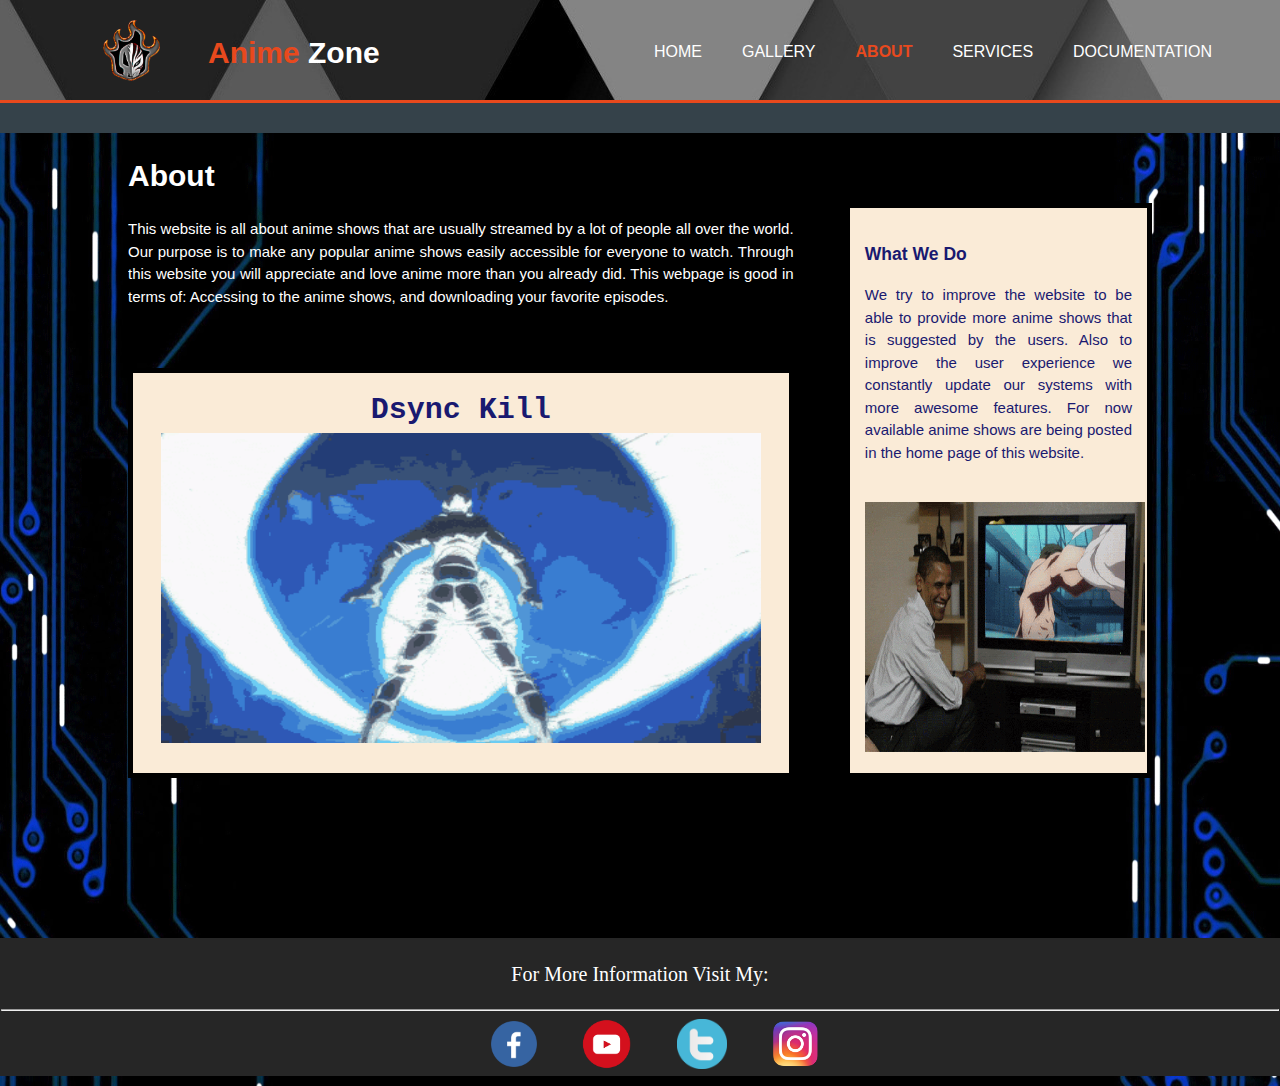
<file: about.html>
<!DOCTYPE html>
<html>
  <head>
    <meta charset="utf-8">
    <title>ANIME CITY</title>
    <link rel="stylesheet" href="services.css">
  </head>
  <body>
  <a href="gallery.html"><img src="1logo.png" width="60px" height="auto" style="float:left; margin-top:20px; margin-left:100px;"></a>
    <header>
      <div class="container">
        <div id="branding">
          <h1><span class="highlight">Anime</span> Zone</h1>
        </div>
        <nav>
          <ul>
            <li><a href="index.html">Home</a></li>
            <li><a href="gallery.html">Gallery</a></li>
            <li class="current"><a href="about.html">About</a></li>
            <li><a href="services.html">Services</a></li>
            <li><a href="documentation.html">Documentation</a></li>
          </ul>
        </nav>
      </div>
    </header>

    <section id="newsletter">
      <div class="container">
      </div>
    </section>

    <section id="main">
      <div class="container">
        <article id="main-col">
          <h1 class="page-title">About</h1>
          <p1>
            This website is all about anime shows that are usually streamed by a lot of people all over the world. Our purpose is to make any popular anime shows easily accessible for everyone to watch. Through this website you will appreciate and love anime more than you already did. This webpage is good in terms of: Accessing to the anime shows, and downloading your favorite episodes. 
          </p1>
          <p class="border" style="text-align:center; font-size:30px; font-family:courier new;">
		  <b>Dsync Kill</b>
			<img src="a1.gif" width="600px" height="310px">
		  </p>
        </article>

        <aside id="sidebar">
          <div class="border">
            <h3>What We Do</h3>
            <p>We try to improve the website to be able to provide more anime shows that is suggested by the users. Also to improve the user experience we constantly update our systems with more awesome features. For now available anime shows are being posted in the home page of this website.</p><br>
			<img src="idk.txt" width="280px" height="250px">
		  </div>
        </aside>
      </div>
    </section>

    <footer>
      <p style="font-family:roboto; font-size:20px;">For More Information Visit My:</p><hr>
		<a href="https://www.facebook.com/"><img src="fblogo.png" style="height:50px; width:50px; margin-left:30px;" title="Facebook"></a>
		<a href="https://www.youtube.com/"><img src="youtubelogo.png" style="height:50px; width:70px; margin-left:30px;" title="Youtube"></a>
		<a href="https://www.twitter.com/"><img src="twitterlogo.png" style="height:50px; width:50px; margin-left:30px;" title="Twitter"></a>
		<a href="https://www.instagram.com/"><img src="instragramlogo.png" style="height:50px; width:50px; margin-left:40px;" title="Instagram"></a>
    </footer>
  </body>
</html>
</file>
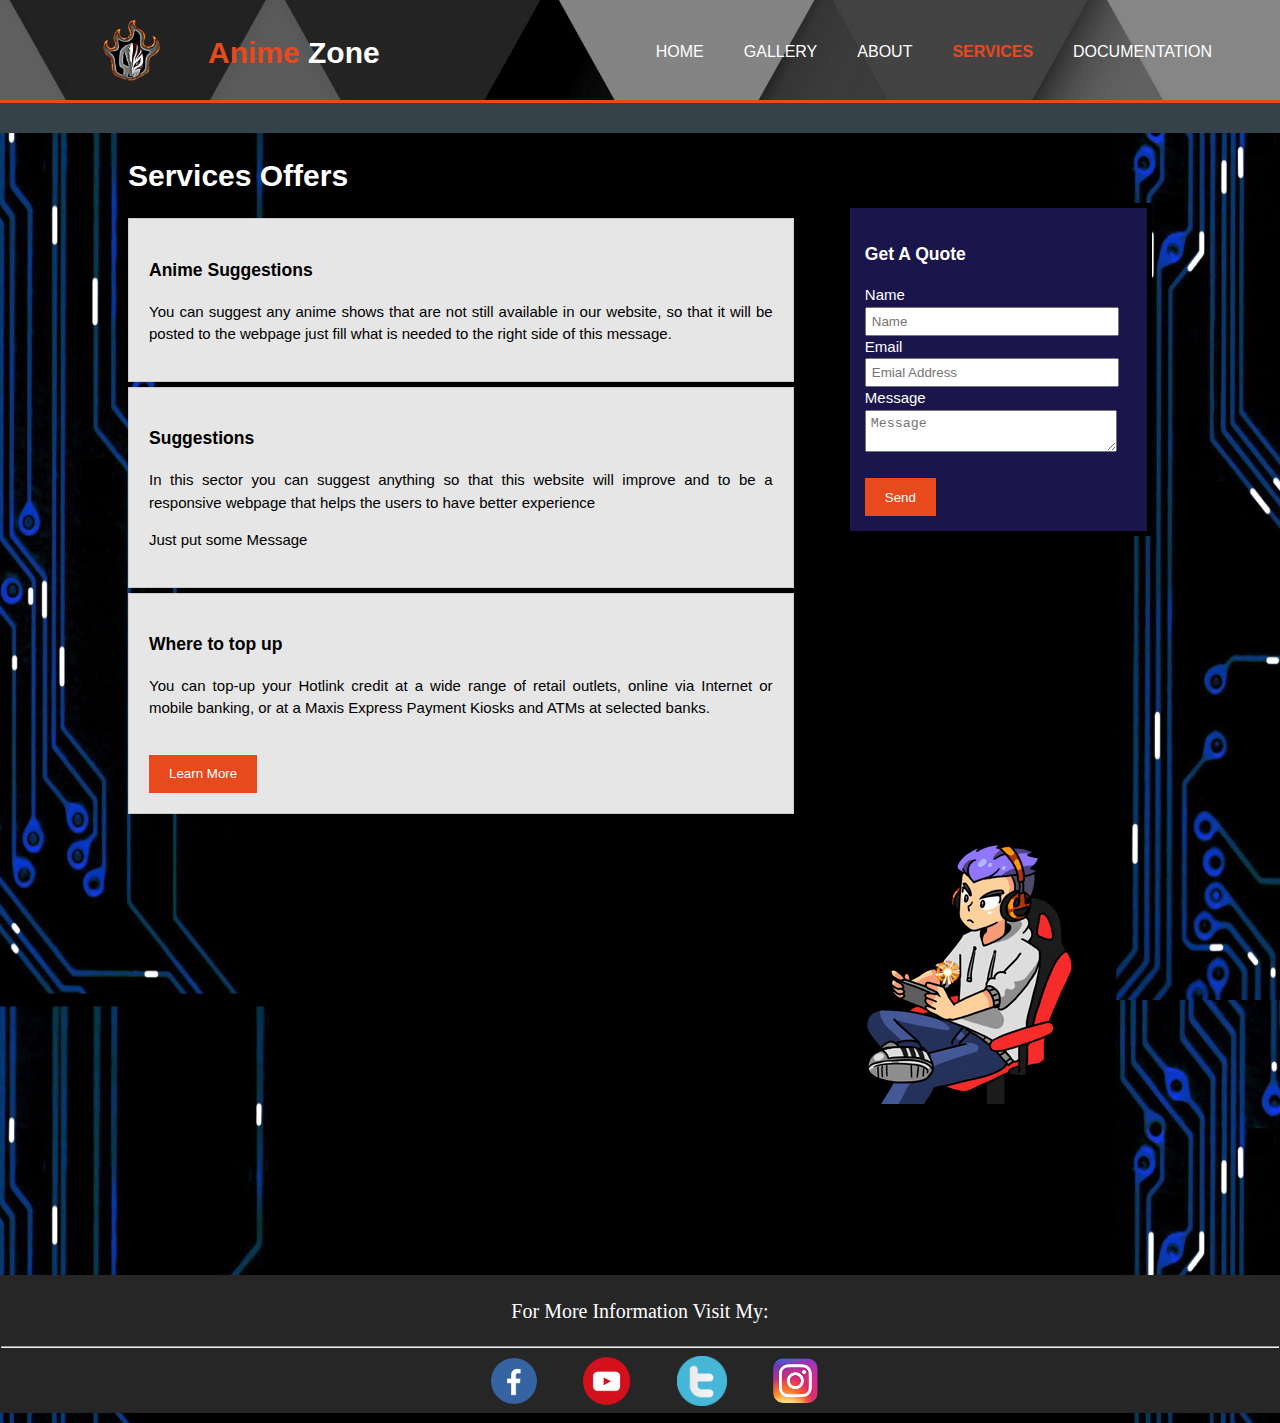
<file: services.html>
<!DOCTYPE html>
<html>
  <head>
    <meta charset="utf-8">
    <title>Anime Zone</title>
    <link rel="stylesheet" href="services.css">
  </head>
  <body>
  <a href="gallery.html"><img src="1logo.png" width="60px" height="auto" style="float:left; margin-top:20px; margin-left:100px;"></a>
    <header>
      <div class="container">
        <div id="branding">
          <h1><span class="highlight">Anime</span> Zone</h1>
        </div>
        <nav>
          <ul>
            <li><a href="index.html">Home</a></li>
            <li><a href="gallery.html">Gallery</a></li>
            <li><a href="about.html">About</a></li>
            <li class="current"><a href="services.html">Services</a></li>
            <li><a href="documentation.html">Documentation</a></li>
          </ul>
        </nav>
      </div>
    </header>

    <section id="newsletter">
      <div class="container">
      </div>
    </section>

      <div class="container">
        <article id="main-col">
          <h1 class="page-title">Services Offers</h1>
          <ul id="services">
            <li>
              <h3>Anime Suggestions</h3>
              <p>You can suggest any anime shows that are not still available in our website, so that it will be posted to the webpage just fill what is needed to the right side of this message.</p>
						  
            </li>
            <li>
              <h3>Suggestions</h3>
              <p>In this sector you can suggest anything so that this website will improve and to be a responsive webpage that helps the users to have better experience</p>
						  <p>Just put some Message</p>
            </li>
            <li>
              <h3>Where to top up </h3>
              <p>You can top-up your Hotlink credit at a wide range of retail outlets, online via Internet or mobile banking, or at a Maxis Express Payment Kiosks and ATMs at selected banks.</p>
						  <a href="https://www.hotlink.com.my/en/plans/where-to-top-up.html"><button class="button_1" type="submit">Learn More</button></a>
            </li>
          </ul>
        </article>

        <aside id="sidebar">
          <div class="dark">
            <h3>Get A Quote</h3>
            <form class="quote">
  						<div>
  							<label>Name</label><br>
  							<input type="text" placeholder="Name">
  						</div>
  						<div>
  							<label>Email</label><br>
  							<input type="email" placeholder="Emial Address">
  						</div>
  						<div>
  							<label>Message</label><br>
  							<textarea placeholder="Message"></textarea>
  						</div>
  						<button class="button_1" type="submit">Send</button>
					</form>
          </div>
        </aside>
		<div class="gaming">
			 <img src="aboutgif.gif">
		</div>
      </div>

    <footer>
      <p style="font-family:roboto; font-size:20px;">For More Information Visit My:</p><hr>
		<a href="https://www.facebook.com/"><img src="fblogo.png" style="height:50px; width:50px; margin-left:30px;" title="Facebook"></a>
		<a href="https://www.youtube.com/"><img src="youtubelogo.png" style="height:50px; width:70px; margin-left:30px;" title="Youtube"></a>
		<a href="https://www.twitter.com/"><img src="twitterlogo.png" style="height:50px; width:50px; margin-left:30px;" title="Twitter"></a>
		<a href="https://www.instagram.com/"><img src="instragramlogo.png" style="height:50px; width:50px; margin-left:40px;" title="Instagram"></a>
    </footer>
  </body>
</html>
</file>
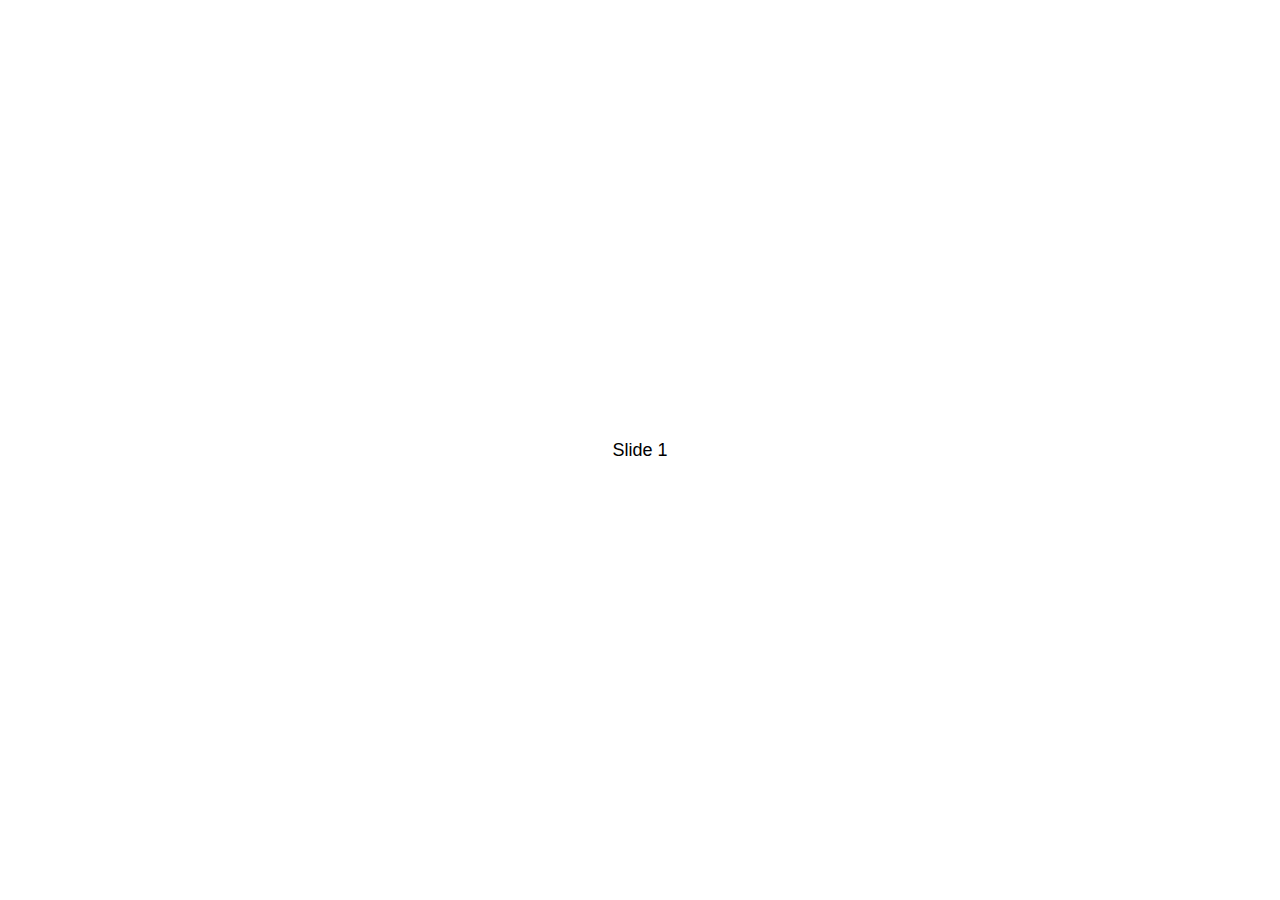
<file: swiper-5.2.0/demos/010-default.html>
<!DOCTYPE html>
<html lang="en">
<head>
  <meta charset="utf-8">
  <title>Swiper demo</title>
  <!-- Link Swiper's CSS -->
  <link rel="stylesheet" href="../package/css/swiper.min.css">

  <!-- Demo styles -->
  <style>
    html, body {
      position: relative;
      height: 100%;
    }
    body {
      background: #eee;
      font-family: Helvetica Neue, Helvetica, Arial, sans-serif;
      font-size: 14px;
      color:#000;
      margin: 0;
      padding: 0;
    }
    .swiper-container {
      width: 100%;
      height: 100%;
    }
    .swiper-slide {
      text-align: center;
      font-size: 18px;
      background: #fff;

      /* Center slide text vertically */
      display: -webkit-box;
      display: -ms-flexbox;
      display: -webkit-flex;
      display: flex;
      -webkit-box-pack: center;
      -ms-flex-pack: center;
      -webkit-justify-content: center;
      justify-content: center;
      -webkit-box-align: center;
      -ms-flex-align: center;
      -webkit-align-items: center;
      align-items: center;
    }
  </style>
</head>
<body>
  <!-- Swiper -->
  <div class="swiper-container">
    <div class="swiper-wrapper">
      <div class="swiper-slide">Slide 1</div>
      <div class="swiper-slide">Slide 2</div>
      <div class="swiper-slide">Slide 3</div>
      <div class="swiper-slide">Slide 4</div>
      <div class="swiper-slide">Slide 5</div>
      <div class="swiper-slide">Slide 6</div>
      <div class="swiper-slide">Slide 7</div>
      <div class="swiper-slide">Slide 8</div>
      <div class="swiper-slide">Slide 9</div>
      <div class="swiper-slide">Slide 10</div>
    </div>
  </div>

  <!-- Swiper JS -->
  <script src="../package/js/swiper.min.js"></script>

  <!-- Initialize Swiper -->
  <script>
    var swiper = new Swiper('.swiper-container');
  </script>
</body>
</html>
</file>
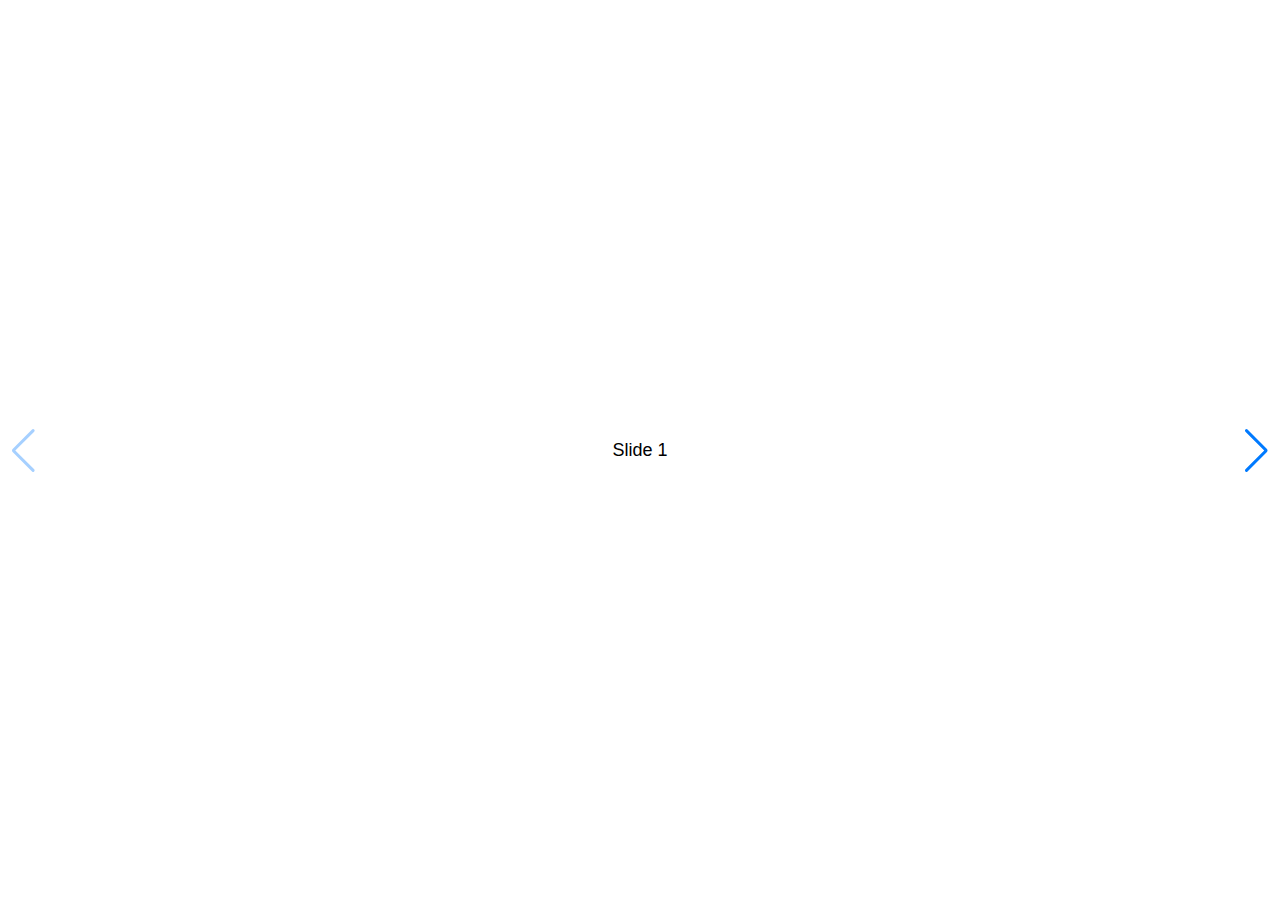
<file: swiper-5.2.0/demos/020-navigation.html>
<!DOCTYPE html>
<html lang="en">
<head>
  <meta charset="utf-8">
  <title>Swiper demo</title>
  <meta name="viewport" content="width=device-width, initial-scale=1, minimum-scale=1, maximum-scale=1">

  <!-- Link Swiper's CSS -->
  <link rel="stylesheet" href="../package/css/swiper.min.css">

  <!-- Demo styles -->
  <style>
    html, body {
      position: relative;
      height: 100%;
    }
    body {
      background: #eee;
      font-family: Helvetica Neue, Helvetica, Arial, sans-serif;
      font-size: 14px;
      color:#000;
      margin: 0;
      padding: 0;
    }
    .swiper-container {
      width: 100%;
      height: 100%;
    }
    .swiper-slide {
      text-align: center;
      font-size: 18px;
      background: #fff;

      /* Center slide text vertically */
      display: -webkit-box;
      display: -ms-flexbox;
      display: -webkit-flex;
      display: flex;
      -webkit-box-pack: center;
      -ms-flex-pack: center;
      -webkit-justify-content: center;
      justify-content: center;
      -webkit-box-align: center;
      -ms-flex-align: center;
      -webkit-align-items: center;
      align-items: center;
    }
  </style>
</head>
<body>
  <!-- Swiper -->
  <div class="swiper-container">
    <div class="swiper-wrapper">
      <div class="swiper-slide">Slide 1</div>
      <div class="swiper-slide">Slide 2</div>
      <div class="swiper-slide">Slide 3</div>
      <div class="swiper-slide">Slide 4</div>
      <div class="swiper-slide">Slide 5</div>
      <div class="swiper-slide">Slide 6</div>
      <div class="swiper-slide">Slide 7</div>
      <div class="swiper-slide">Slide 8</div>
      <div class="swiper-slide">Slide 9</div>
      <div class="swiper-slide">Slide 10</div>
    </div>
    <!-- Add Arrows -->
    <div class="swiper-button-next"></div>
    <div class="swiper-button-prev"></div>
  </div>

  <!-- Swiper JS -->
  <script src="../package/js/swiper.min.js"></script>

  <!-- Initialize Swiper -->
  <script>
    var swiper = new Swiper('.swiper-container', {
      navigation: {
        nextEl: '.swiper-button-next',
        prevEl: '.swiper-button-prev',
      },
    });
  </script>
</body>
</html>
</file>
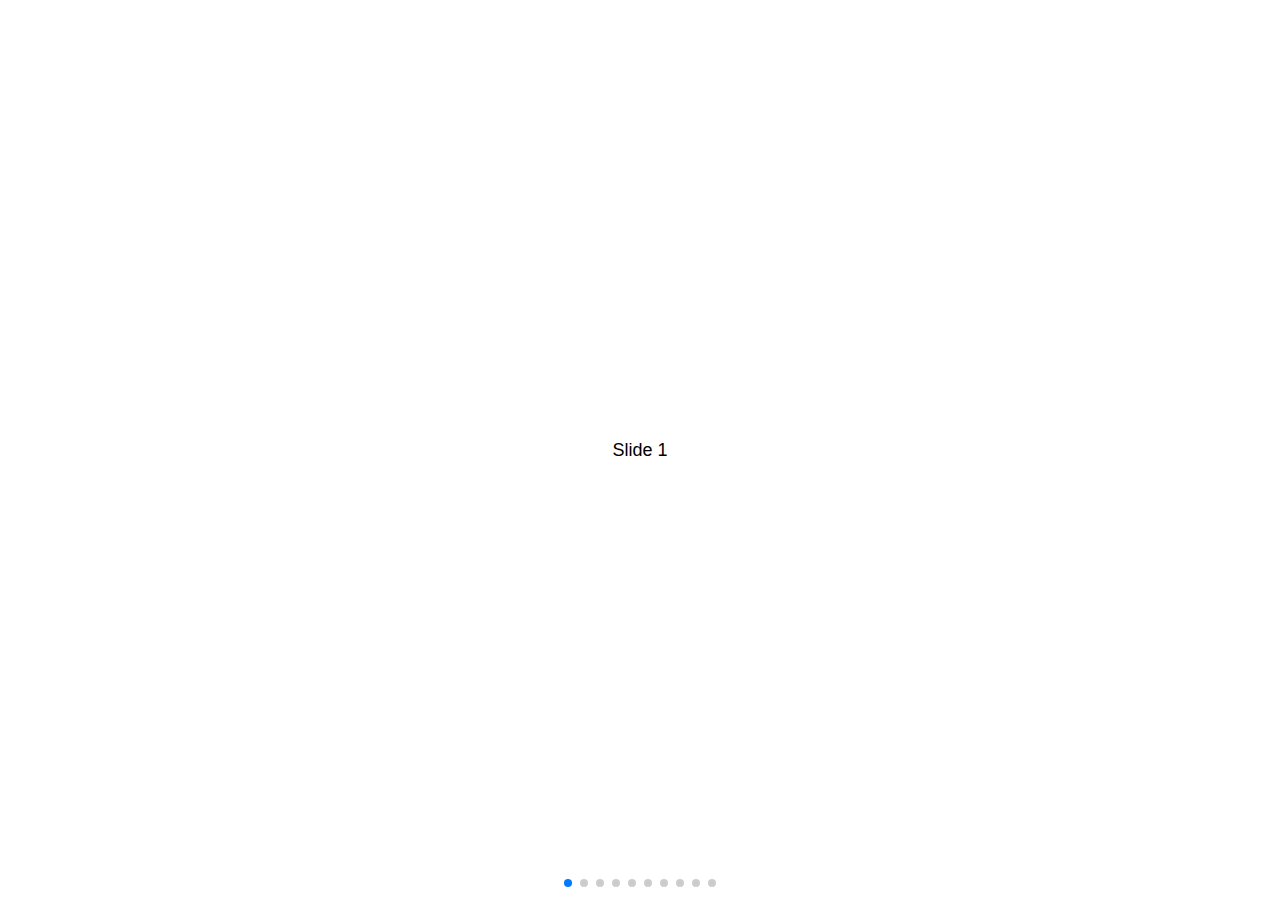
<file: swiper-5.2.0/demos/030-pagination.html>
<!DOCTYPE html>
<html lang="en">
<head>
  <meta charset="utf-8">
  <title>Swiper demo</title>
  <meta name="viewport" content="width=device-width, initial-scale=1, minimum-scale=1, maximum-scale=1">

  <!-- Link Swiper's CSS -->
  <link rel="stylesheet" href="../package/css/swiper.min.css">

  <!-- Demo styles -->
  <style>
    html, body {
      position: relative;
      height: 100%;
    }
    body {
      background: #eee;
      font-family: Helvetica Neue, Helvetica, Arial, sans-serif;
      font-size: 14px;
      color:#000;
      margin: 0;
      padding: 0;
    }
    .swiper-container {
      width: 100%;
      height: 100%;
    }
    .swiper-slide {
      text-align: center;
      font-size: 18px;
      background: #fff;

      /* Center slide text vertically */
      display: -webkit-box;
      display: -ms-flexbox;
      display: -webkit-flex;
      display: flex;
      -webkit-box-pack: center;
      -ms-flex-pack: center;
      -webkit-justify-content: center;
      justify-content: center;
      -webkit-box-align: center;
      -ms-flex-align: center;
      -webkit-align-items: center;
      align-items: center;
    }
  </style>
</head>
<body>
  <!-- Swiper -->
  <div class="swiper-container">
    <div class="swiper-wrapper">
      <div class="swiper-slide">Slide 1</div>
      <div class="swiper-slide">Slide 2</div>
      <div class="swiper-slide">Slide 3</div>
      <div class="swiper-slide">Slide 4</div>
      <div class="swiper-slide">Slide 5</div>
      <div class="swiper-slide">Slide 6</div>
      <div class="swiper-slide">Slide 7</div>
      <div class="swiper-slide">Slide 8</div>
      <div class="swiper-slide">Slide 9</div>
      <div class="swiper-slide">Slide 10</div>
    </div>
    <!-- Add Pagination -->
    <div class="swiper-pagination"></div>
  </div>

  <!-- Swiper JS -->
  <script src="../package/js/swiper.min.js"></script>

  <!-- Initialize Swiper -->
  <script>
    var swiper = new Swiper('.swiper-container', {
      pagination: {
        el: '.swiper-pagination',
      },
    });
  </script>
</body>
</html>
</file>
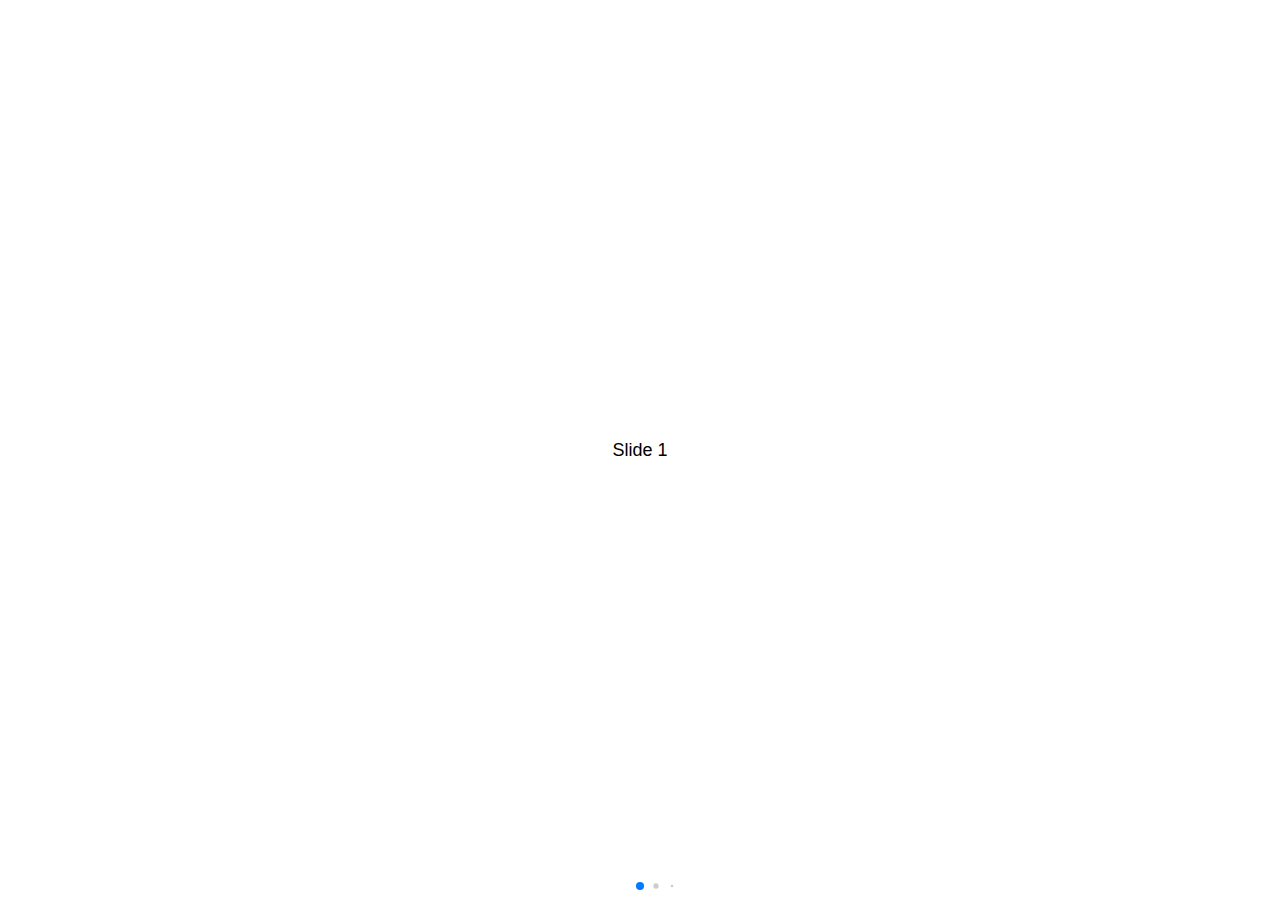
<file: swiper-5.2.0/demos/040-pagination-dynamic.html>
<!DOCTYPE html>
<html lang="en">
<head>
  <meta charset="utf-8">
  <title>Swiper demo</title>
  <meta name="viewport" content="width=device-width, initial-scale=1, minimum-scale=1, maximum-scale=1">

  <!-- Link Swiper's CSS -->
  <link rel="stylesheet" href="../package/css/swiper.min.css">

  <!-- Demo styles -->
  <style>
    html, body {
      position: relative;
      height: 100%;
    }
    body {
      background: #eee;
      font-family: Helvetica Neue, Helvetica, Arial, sans-serif;
      font-size: 14px;
      color:#000;
      margin: 0;
      padding: 0;
    }
    .swiper-container {
      width: 100%;
      height: 100%;
    }
    .swiper-slide {
      text-align: center;
      font-size: 18px;
      background: #fff;

      /* Center slide text vertically */
      display: -webkit-box;
      display: -ms-flexbox;
      display: -webkit-flex;
      display: flex;
      -webkit-box-pack: center;
      -ms-flex-pack: center;
      -webkit-justify-content: center;
      justify-content: center;
      -webkit-box-align: center;
      -ms-flex-align: center;
      -webkit-align-items: center;
      align-items: center;
    }
  </style>
</head>
<body>
  <!-- Swiper -->
  <div class="swiper-container">
    <div class="swiper-wrapper">
      <div class="swiper-slide">Slide 1</div>
      <div class="swiper-slide">Slide 2</div>
      <div class="swiper-slide">Slide 3</div>
      <div class="swiper-slide">Slide 4</div>
      <div class="swiper-slide">Slide 5</div>
      <div class="swiper-slide">Slide 6</div>
      <div class="swiper-slide">Slide 7</div>
      <div class="swiper-slide">Slide 8</div>
      <div class="swiper-slide">Slide 9</div>
      <div class="swiper-slide">Slide 10</div>
    </div>
    <!-- Add Pagination -->
    <div class="swiper-pagination"></div>
  </div>

  <!-- Swiper JS -->
  <script src="../package/js/swiper.min.js"></script>

  <!-- Initialize Swiper -->
  <script>
    var swiper = new Swiper('.swiper-container', {
      pagination: {
        el: '.swiper-pagination',
        dynamicBullets: true,
      },
    });
  </script>
</body>
</html>
</file>
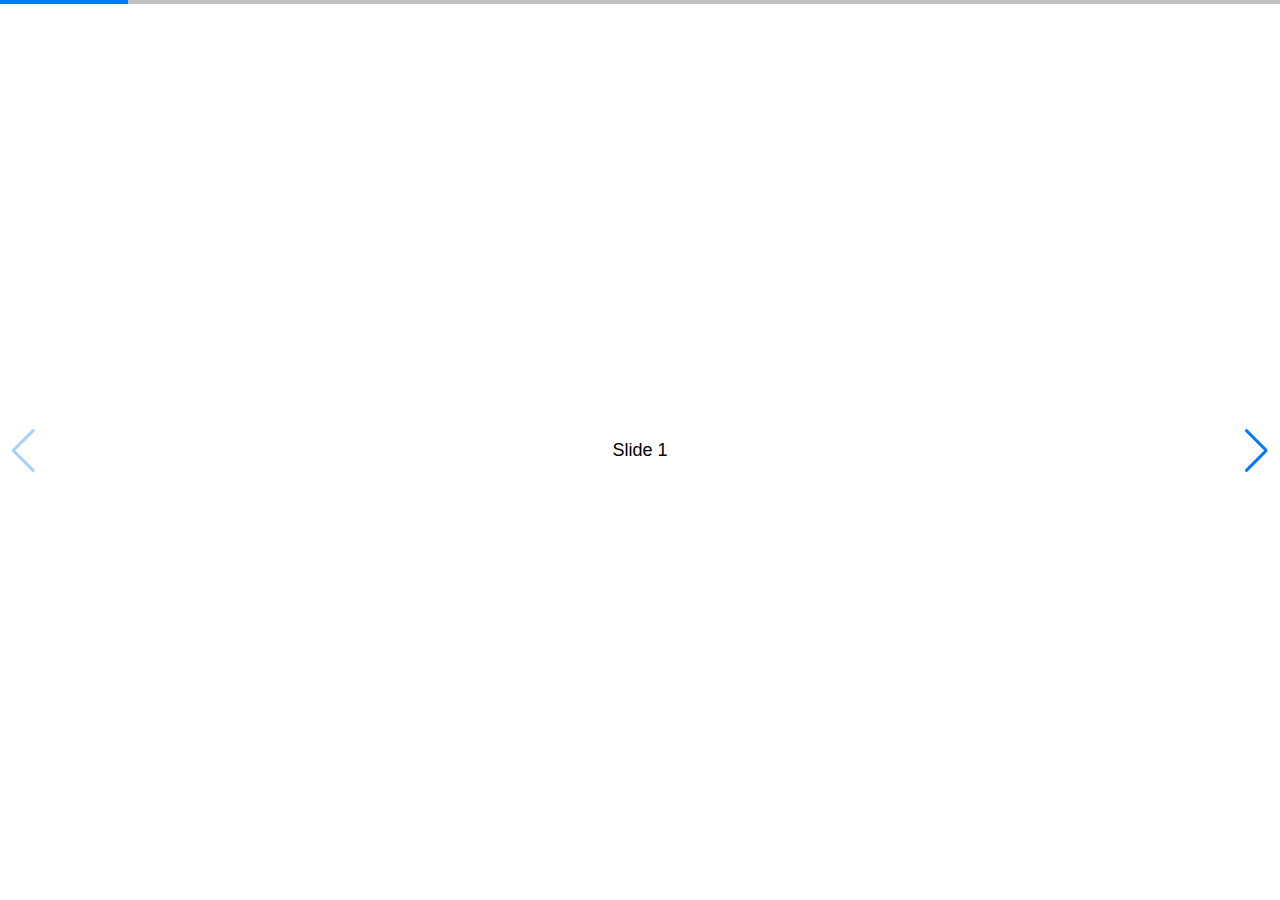
<file: swiper-5.2.0/demos/050-pagination-progress.html>
<!DOCTYPE html>
<html lang="en">
<head>
  <meta charset="utf-8">
  <title>Swiper demo</title>
  <!-- Link Swiper's CSS -->
  <link rel="stylesheet" href="../package/css/swiper.min.css">

  <!-- Demo styles -->
  <style>
    html, body {
      position: relative;
      height: 100%;
    }
    body {
      background: #eee;
      font-family: Helvetica Neue, Helvetica, Arial, sans-serif;
      font-size: 14px;
      color:#000;
      margin: 0;
      padding: 0;
    }
    .swiper-container {
      width: 100%;
      height: 100%;
    }
    .swiper-slide {
      text-align: center;
      font-size: 18px;
      background: #fff;

      /* Center slide text vertically */
      display: -webkit-box;
      display: -ms-flexbox;
      display: -webkit-flex;
      display: flex;
      -webkit-box-pack: center;
      -ms-flex-pack: center;
      -webkit-justify-content: center;
      justify-content: center;
      -webkit-box-align: center;
      -ms-flex-align: center;
      -webkit-align-items: center;
      align-items: center;
    }
  </style>
</head>
<body>
  <!-- Swiper -->
  <div class="swiper-container">
    <div class="swiper-wrapper">
      <div class="swiper-slide">Slide 1</div>
      <div class="swiper-slide">Slide 2</div>
      <div class="swiper-slide">Slide 3</div>
      <div class="swiper-slide">Slide 4</div>
      <div class="swiper-slide">Slide 5</div>
      <div class="swiper-slide">Slide 6</div>
      <div class="swiper-slide">Slide 7</div>
      <div class="swiper-slide">Slide 8</div>
      <div class="swiper-slide">Slide 9</div>
      <div class="swiper-slide">Slide 10</div>
    </div>
    <!-- Add Pagination -->
    <div class="swiper-pagination"></div>
    <!-- Add Arrows -->
    <div class="swiper-button-next"></div>
    <div class="swiper-button-prev"></div>
  </div>

  <!-- Swiper JS -->
  <script src="../package/js/swiper.min.js"></script>

  <!-- Initialize Swiper -->
  <script>
    var swiper = new Swiper('.swiper-container', {
      pagination: {
        el: '.swiper-pagination',
        type: 'progressbar',
      },
      navigation: {
        nextEl: '.swiper-button-next',
        prevEl: '.swiper-button-prev',
      },
    });
  </script>
</body>
</html>
</file>
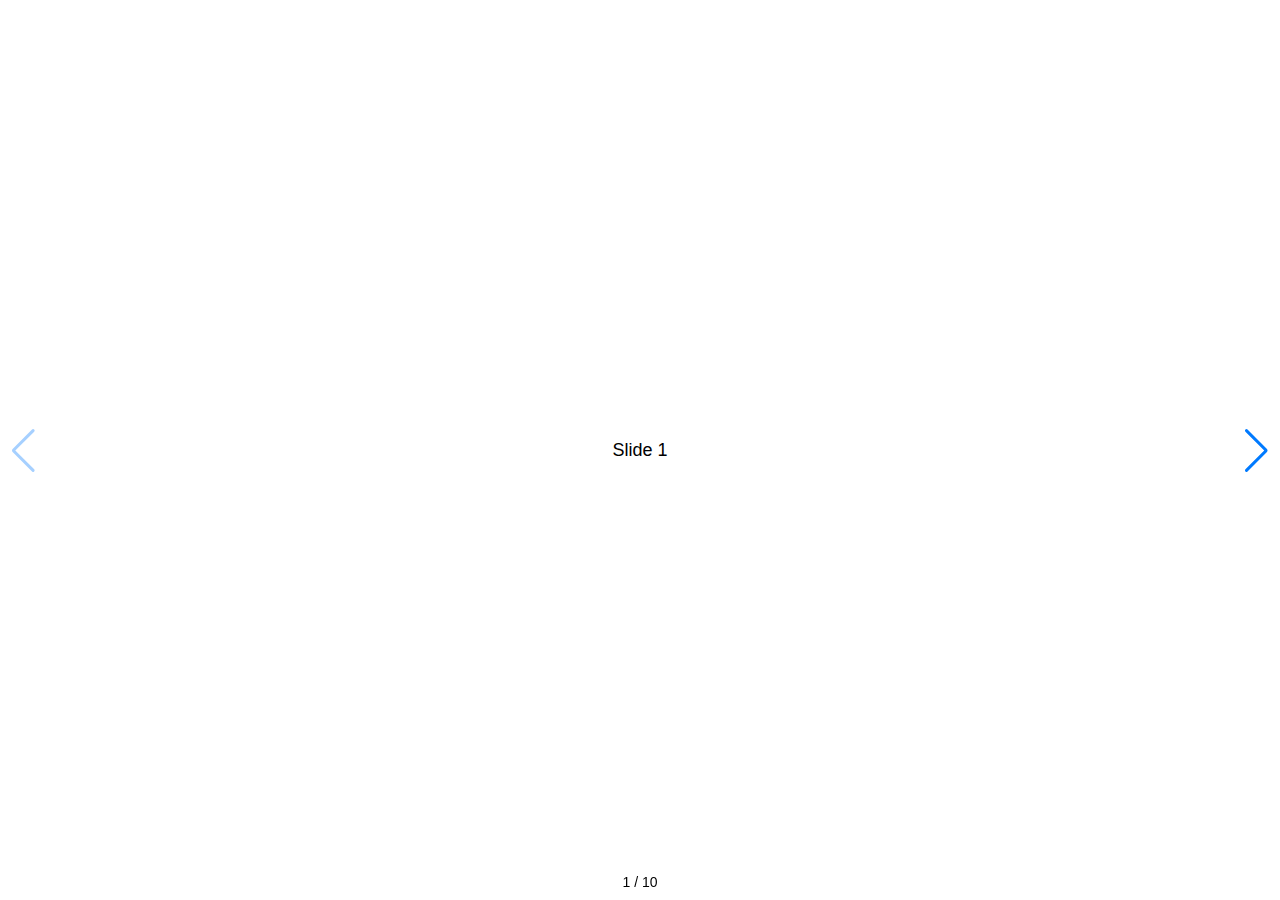
<file: swiper-5.2.0/demos/060-pagination-fraction.html>
<!DOCTYPE html>
<html lang="en">
<head>
  <meta charset="utf-8">
  <title>Swiper demo</title>
  <!-- Link Swiper's CSS -->
  <link rel="stylesheet" href="../package/css/swiper.min.css">

  <!-- Demo styles -->
  <style>
    html, body {
      position: relative;
      height: 100%;
    }
    body {
      background: #eee;
      font-family: Helvetica Neue, Helvetica, Arial, sans-serif;
      font-size: 14px;
      color:#000;
      margin: 0;
      padding: 0;
    }
    .swiper-container {
      width: 100%;
      height: 100%;
    }
    .swiper-slide {
      text-align: center;
      font-size: 18px;
      background: #fff;

      /* Center slide text vertically */
      display: -webkit-box;
      display: -ms-flexbox;
      display: -webkit-flex;
      display: flex;
      -webkit-box-pack: center;
      -ms-flex-pack: center;
      -webkit-justify-content: center;
      justify-content: center;
      -webkit-box-align: center;
      -ms-flex-align: center;
      -webkit-align-items: center;
      align-items: center;
    }
  </style>
</head>
<body>
  <!-- Swiper -->
  <div class="swiper-container">
    <div class="swiper-wrapper">
      <div class="swiper-slide">Slide 1</div>
      <div class="swiper-slide">Slide 2</div>
      <div class="swiper-slide">Slide 3</div>
      <div class="swiper-slide">Slide 4</div>
      <div class="swiper-slide">Slide 5</div>
      <div class="swiper-slide">Slide 6</div>
      <div class="swiper-slide">Slide 7</div>
      <div class="swiper-slide">Slide 8</div>
      <div class="swiper-slide">Slide 9</div>
      <div class="swiper-slide">Slide 10</div>
    </div>
    <!-- Add Pagination -->
    <div class="swiper-pagination"></div>
    <!-- Add Arrows -->
    <div class="swiper-button-next"></div>
    <div class="swiper-button-prev"></div>
  </div>

  <!-- Swiper JS -->
  <script src="../package/js/swiper.min.js"></script>

  <!-- Initialize Swiper -->
  <script>
    var swiper = new Swiper('.swiper-container', {
      pagination: {
        el: '.swiper-pagination',
        type: 'fraction',
      },
      navigation: {
        nextEl: '.swiper-button-next',
        prevEl: '.swiper-button-prev',
      },
    });
  </script>
</body>
</html>
</file>
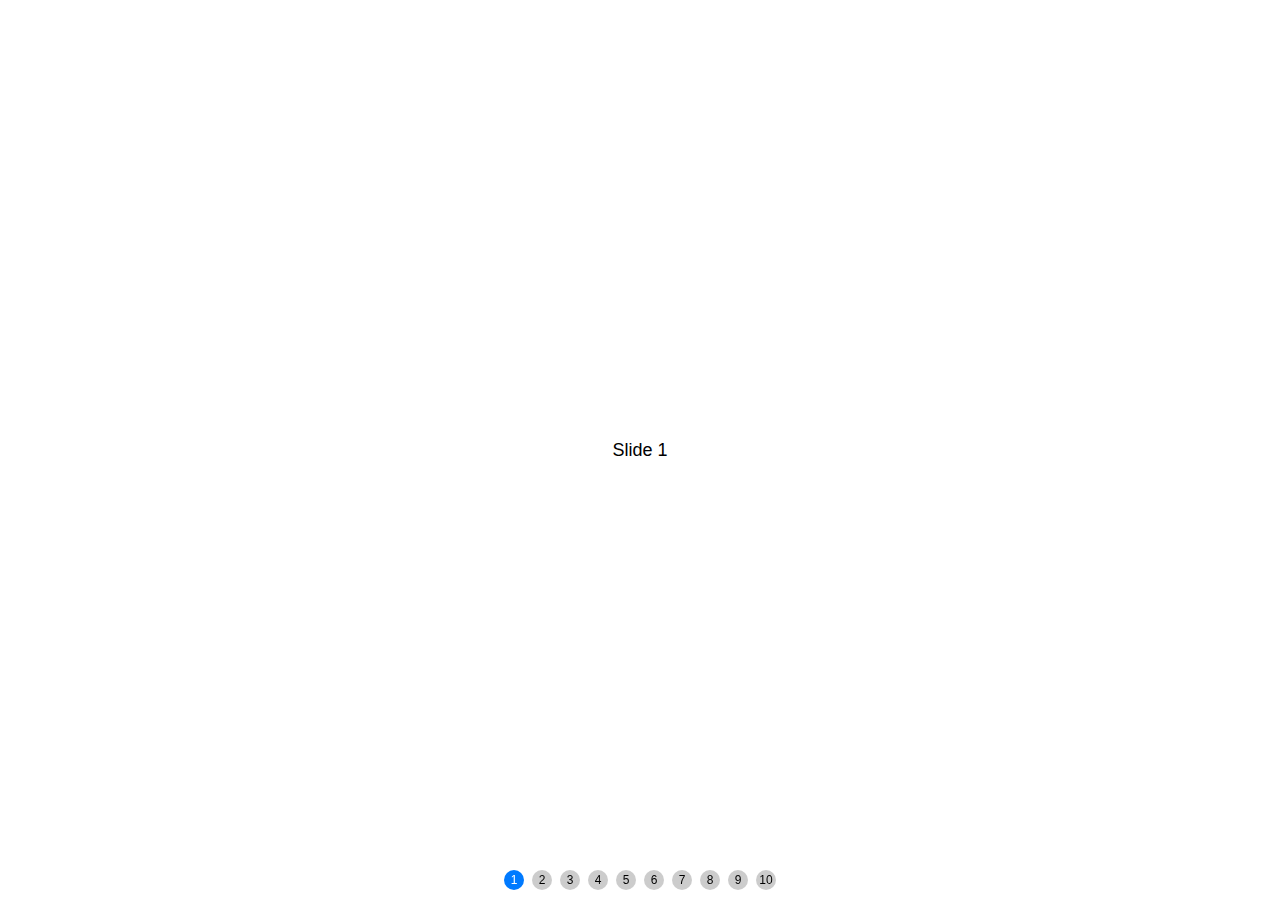
<file: swiper-5.2.0/demos/070-pagination-custom.html>
<!DOCTYPE html>
<html lang="en">
<head>
  <meta charset="utf-8">
  <title>Swiper demo</title>
  <meta name="viewport" content="width=device-width, initial-scale=1, minimum-scale=1, maximum-scale=1">

  <!-- Link Swiper's CSS -->
  <link rel="stylesheet" href="../package/css/swiper.min.css">

  <!-- Demo styles -->
  <style>
    html, body {
      position: relative;
      height: 100%;
    }
    body {
      background: #eee;
      font-family: Helvetica Neue, Helvetica, Arial, sans-serif;
      font-size: 14px;
      color:#000;
      margin: 0;
      padding: 0;
    }
    .swiper-container {
      width: 100%;
      height: 100%;
    }
    .swiper-slide {
      text-align: center;
      font-size: 18px;
      background: #fff;

      /* Center slide text vertically */
      display: -webkit-box;
      display: -ms-flexbox;
      display: -webkit-flex;
      display: flex;
      -webkit-box-pack: center;
      -ms-flex-pack: center;
      -webkit-justify-content: center;
      justify-content: center;
      -webkit-box-align: center;
      -ms-flex-align: center;
      -webkit-align-items: center;
      align-items: center;
    }
    .swiper-pagination-bullet {
      width: 20px;
      height: 20px;
      text-align: center;
      line-height: 20px;
      font-size: 12px;
      color:#000;
      opacity: 1;
      background: rgba(0,0,0,0.2);
    }
    .swiper-pagination-bullet-active {
      color:#fff;
      background: #007aff;
    }
  </style>
</head>
<body>
  <!-- Swiper -->
  <div class="swiper-container">
    <div class="swiper-wrapper">
      <div class="swiper-slide">Slide 1</div>
      <div class="swiper-slide">Slide 2</div>
      <div class="swiper-slide">Slide 3</div>
      <div class="swiper-slide">Slide 4</div>
      <div class="swiper-slide">Slide 5</div>
      <div class="swiper-slide">Slide 6</div>
      <div class="swiper-slide">Slide 7</div>
      <div class="swiper-slide">Slide 8</div>
      <div class="swiper-slide">Slide 9</div>
      <div class="swiper-slide">Slide 10</div>
    </div>
    <!-- Add Pagination -->
    <div class="swiper-pagination"></div>
  </div>

  <!-- Swiper JS -->
  <script src="../package/js/swiper.min.js"></script>

  <!-- Initialize Swiper -->
  <script>
    var swiper = new Swiper('.swiper-container', {
      pagination: {
        el: '.swiper-pagination',
        clickable: true,
        renderBullet: function (index, className) {
          return '<span class="' + className + '">' + (index + 1) + '</span>';
        },
      },
    });
  </script>
</body>
</html>
</file>
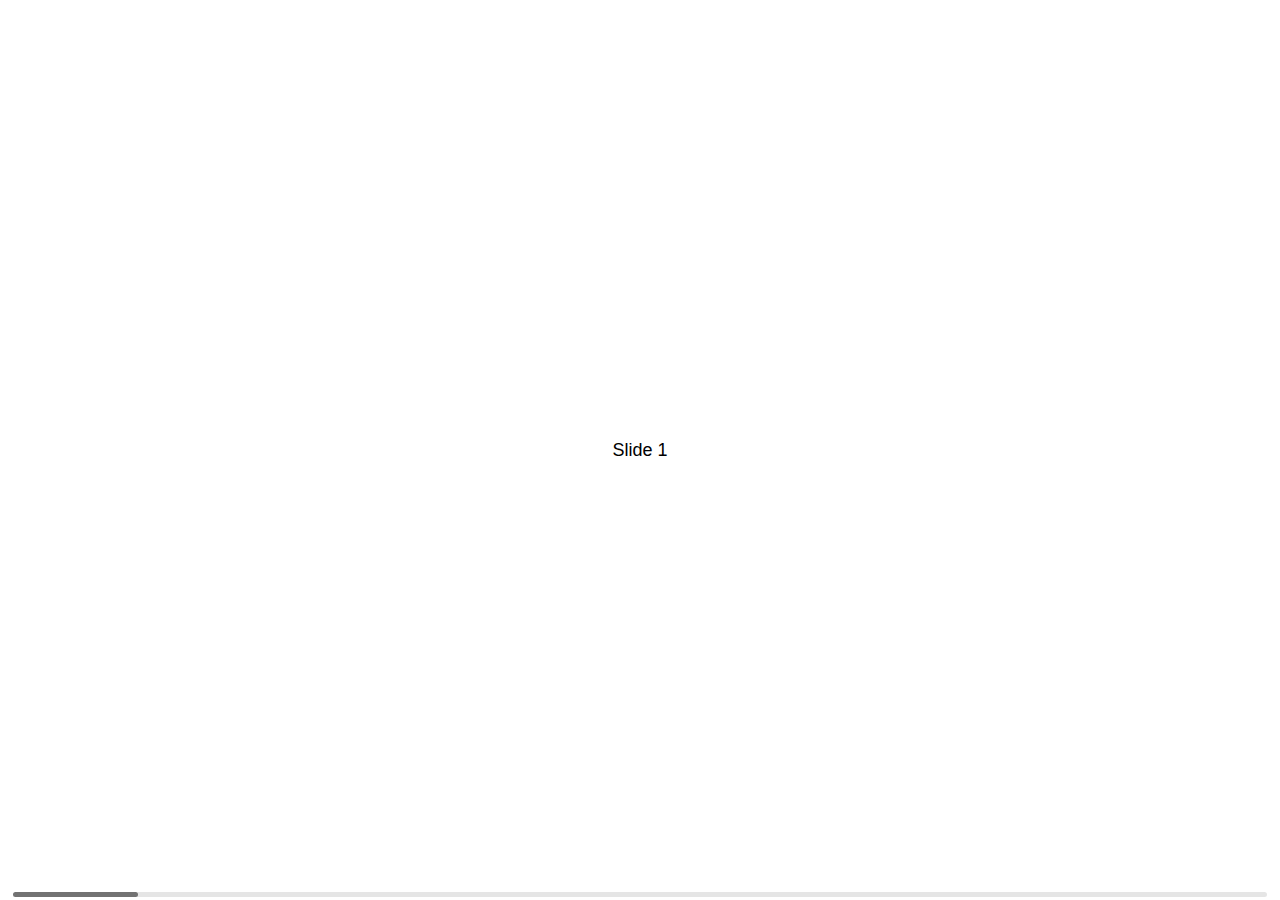
<file: swiper-5.2.0/demos/080-scrollbar.html>
<!DOCTYPE html>
<html lang="en">
<head>
  <meta charset="utf-8">
  <title>Swiper demo</title>
  <meta name="viewport" content="width=device-width, initial-scale=1, minimum-scale=1, maximum-scale=1">

  <!-- Link Swiper's CSS -->
  <link rel="stylesheet" href="../package/css/swiper.min.css">

  <!-- Demo styles -->
  <style>
    html, body {
      position: relative;
      height: 100%;
    }
    body {
      background: #eee;
      font-family: Helvetica Neue, Helvetica, Arial, sans-serif;
      font-size: 14px;
      color:#000;
      margin: 0;
      padding: 0;
    }
    .swiper-container {
      width: 100%;
      height: 100%;
    }
    .swiper-slide {
      text-align: center;
      font-size: 18px;
      background: #fff;

      /* Center slide text vertically */
      display: -webkit-box;
      display: -ms-flexbox;
      display: -webkit-flex;
      display: flex;
      -webkit-box-pack: center;
      -ms-flex-pack: center;
      -webkit-justify-content: center;
      justify-content: center;
      -webkit-box-align: center;
      -ms-flex-align: center;
      -webkit-align-items: center;
      align-items: center;
    }
  </style>
</head>
<body>
  <!-- Swiper -->
  <div class="swiper-container">
    <div class="swiper-wrapper">
      <div class="swiper-slide">Slide 1</div>
      <div class="swiper-slide">Slide 2</div>
      <div class="swiper-slide">Slide 3</div>
      <div class="swiper-slide">Slide 4</div>
      <div class="swiper-slide">Slide 5</div>
      <div class="swiper-slide">Slide 6</div>
      <div class="swiper-slide">Slide 7</div>
      <div class="swiper-slide">Slide 8</div>
      <div class="swiper-slide">Slide 9</div>
      <div class="swiper-slide">Slide 10</div>
    </div>
    <!-- Add Scrollbar -->
    <div class="swiper-scrollbar"></div>
  </div>

  <!-- Swiper JS -->
  <script src="../package/js/swiper.min.js"></script>

  <!-- Initialize Swiper -->
  <script>
    var swiper = new Swiper('.swiper-container', {
      scrollbar: {
        el: '.swiper-scrollbar',
        hide: true,
      },
    });
  </script>
</body>
</html>
</file>
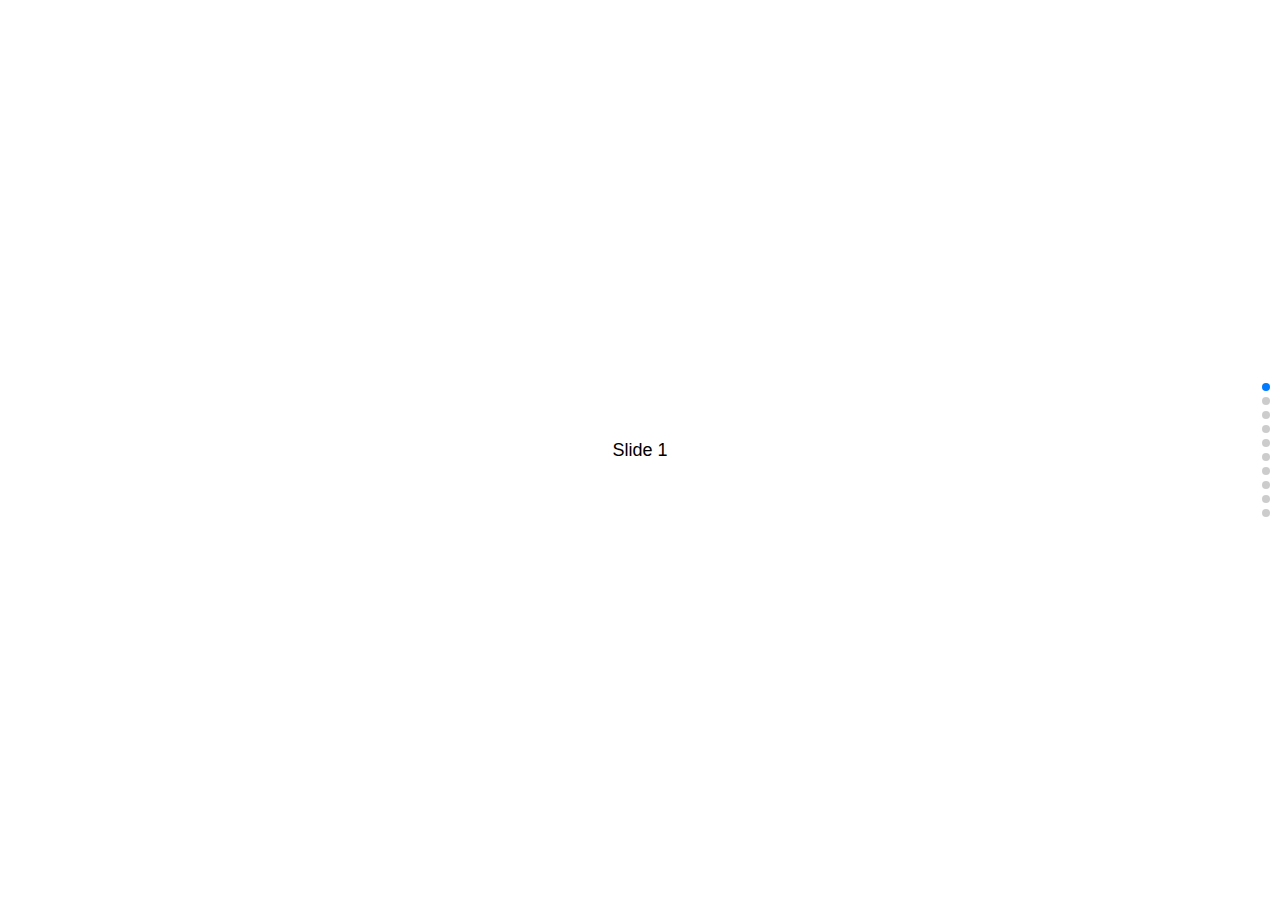
<file: swiper-5.2.0/demos/090-vertical.html>
<!DOCTYPE html>
<html lang="en">
<head>
  <meta charset="utf-8">
  <title>Swiper demo</title>
  <meta name="viewport" content="width=device-width, initial-scale=1, minimum-scale=1, maximum-scale=1">

  <!-- Link Swiper's CSS -->
  <link rel="stylesheet" href="../package/css/swiper.min.css">

  <!-- Demo styles -->
  <style>
    html, body {
      position: relative;
      height: 100%;
    }
    body {
      background: #eee;
      font-family: Helvetica Neue, Helvetica, Arial, sans-serif;
      font-size: 14px;
      color:#000;
      margin: 0;
      padding: 0;
    }
    .swiper-container {
      width: 100%;
      height: 100%;
    }
    .swiper-slide {
      text-align: center;
      font-size: 18px;
      background: #fff;

      /* Center slide text vertically */
      display: -webkit-box;
      display: -ms-flexbox;
      display: -webkit-flex;
      display: flex;
      -webkit-box-pack: center;
      -ms-flex-pack: center;
      -webkit-justify-content: center;
      justify-content: center;
      -webkit-box-align: center;
      -ms-flex-align: center;
      -webkit-align-items: center;
      align-items: center;
    }
  </style>
</head>
<body>
  <!-- Swiper -->
  <div class="swiper-container">
    <div class="swiper-wrapper">
      <div class="swiper-slide">Slide 1</div>
      <div class="swiper-slide">Slide 2</div>
      <div class="swiper-slide">Slide 3</div>
      <div class="swiper-slide">Slide 4</div>
      <div class="swiper-slide">Slide 5</div>
      <div class="swiper-slide">Slide 6</div>
      <div class="swiper-slide">Slide 7</div>
      <div class="swiper-slide">Slide 8</div>
      <div class="swiper-slide">Slide 9</div>
      <div class="swiper-slide">Slide 10</div>
    </div>
    <!-- Add Pagination -->
    <div class="swiper-pagination"></div>
  </div>

  <!-- Swiper JS -->
  <script src="../package/js/swiper.min.js"></script>

  <!-- Initialize Swiper -->
  <script>
    var swiper = new Swiper('.swiper-container', {
      direction: 'vertical',
      pagination: {
        el: '.swiper-pagination',
        clickable: true,
      },
    });
  </script>
</body>
</html>
</file>
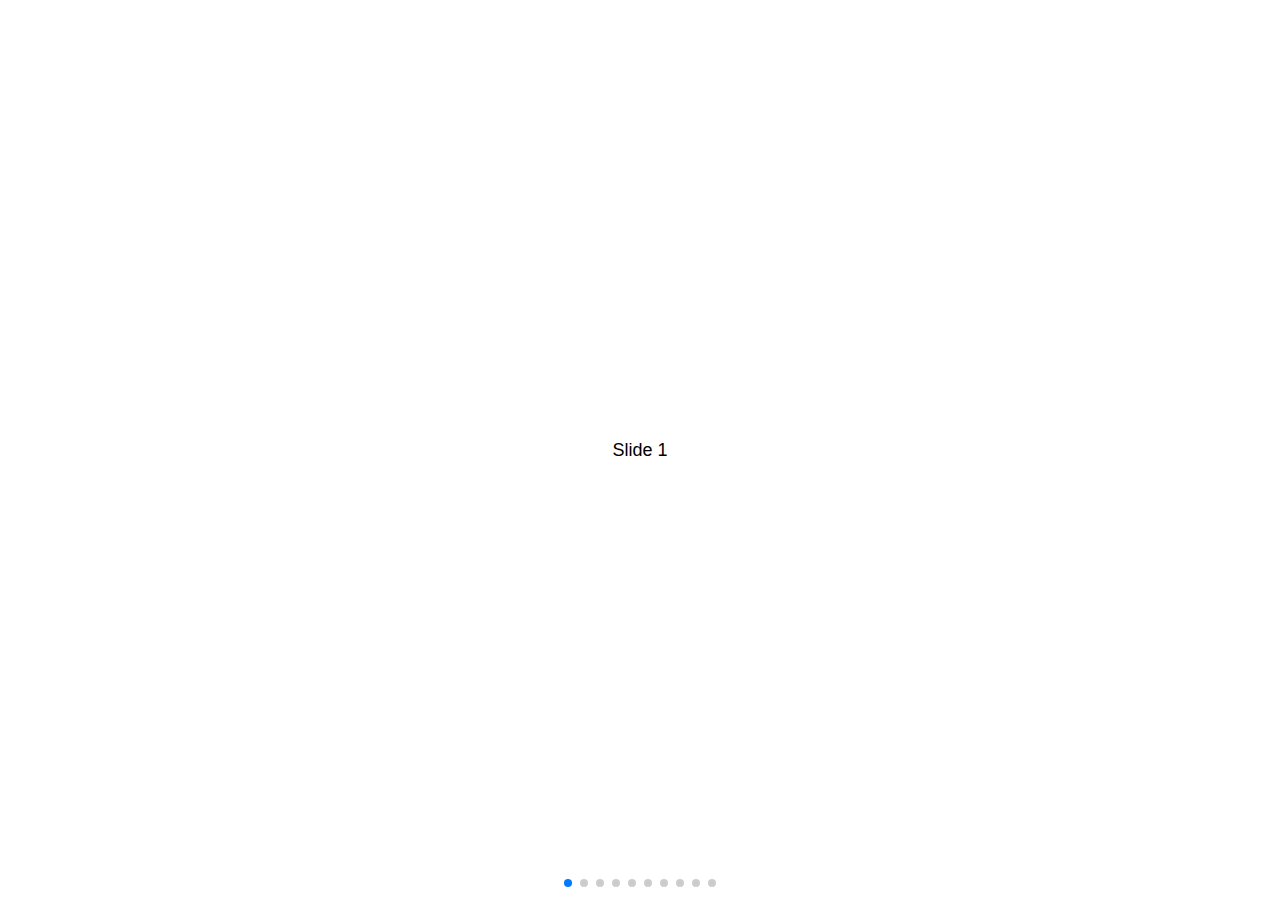
<file: swiper-5.2.0/demos/100-space-between.html>
<!DOCTYPE html>
<html lang="en">
<head>
  <meta charset="utf-8">
  <title>Swiper demo</title>
  <meta name="viewport" content="width=device-width, initial-scale=1, minimum-scale=1, maximum-scale=1">

  <!-- Link Swiper's CSS -->
  <link rel="stylesheet" href="../package/css/swiper.min.css">

  <!-- Demo styles -->
  <style>
    html, body {
      position: relative;
      height: 100%;
    }
    body {
      background: #eee;
      font-family: Helvetica Neue, Helvetica, Arial, sans-serif;
      font-size: 14px;
      color:#000;
      margin: 0;
      padding: 0;
    }
    .swiper-container {
      width: 100%;
      height: 100%;
    }
    .swiper-slide {
      text-align: center;
      font-size: 18px;
      background: #fff;

      /* Center slide text vertically */
      display: -webkit-box;
      display: -ms-flexbox;
      display: -webkit-flex;
      display: flex;
      -webkit-box-pack: center;
      -ms-flex-pack: center;
      -webkit-justify-content: center;
      justify-content: center;
      -webkit-box-align: center;
      -ms-flex-align: center;
      -webkit-align-items: center;
      align-items: center;
    }
  </style>
</head>
<body>
  <!-- Swiper -->
  <div class="swiper-container">
    <div class="swiper-wrapper">
      <div class="swiper-slide">Slide 1</div>
      <div class="swiper-slide">Slide 2</div>
      <div class="swiper-slide">Slide 3</div>
      <div class="swiper-slide">Slide 4</div>
      <div class="swiper-slide">Slide 5</div>
      <div class="swiper-slide">Slide 6</div>
      <div class="swiper-slide">Slide 7</div>
      <div class="swiper-slide">Slide 8</div>
      <div class="swiper-slide">Slide 9</div>
      <div class="swiper-slide">Slide 10</div>
    </div>
    <!-- Add Pagination -->
    <div class="swiper-pagination"></div>
  </div>

  <!-- Swiper JS -->
  <script src="../package/js/swiper.min.js"></script>

  <!-- Initialize Swiper -->
  <script>
    var swiper = new Swiper('.swiper-container', {
      spaceBetween: 30,
      pagination: {
        el: '.swiper-pagination',
        clickable: true,
      },
    });
  </script>
</body>
</html>
</file>
<file: services.css>
body{
  font: 15px/1.5 Arial, Helvetica,sans-serif;
  padding:0;
  margin:0;
  background:url("a2.gif");
  background-size: 1400px 1000px;
}
.doc h1{
  width: 100px;
  height: 100px;
  margin-left: 550px;
  color: white;

}

.container2
{
  width: 1200px;
  margin: 20px auto;
  columns: 4;
  column-gap: 40px;
}
.container2 .box4
{
  width: 100%;
  margin: 0 0 20px;
  padding: 10px;
  background: grey;
  overflow: hidden;
  break-inside: avoid;
  font-style: 
}
.container2 .box4 img
{
  max-width: 100%;
}
.container2 .box4 h2
{
  margin: 10px 0 0;
  padding: 0;
  font-size: 20px;
  font-style: 
}
.container2 .box4 h2
{
  text-align: center;
}
.container2 .box4 p
{
  margin: 0;
  padding: 0 0 10px;
  font-size: 16px;
}
.container2 .box4 p
{
  text-align: justify-all;
}
@media (max-width: 1200px)
{
  .container2
  {
    columns: 3;
    width: calc (100% - 40px);
    box-sizing: border-box;
    padding: 20px 20px 20px 0;
  }
}
@media (max-width: 768px)
{
  .container2
  {
    columns: 2;
    
  }
}
@media (max-width: 480px)
{
  .container2
  {
    columns: 1;
    
  }
}
/* Global */
.container{
  width:80%;
  margin:auto;
  text-align: justify;
  overflow:hidden;

}
.container h1{
  color: white;
}

.container p1{
  color: white;
}
ul{
  margin:0;
  padding:0;
}

.button_1{
  height:38px;
  background:#e8491d;
  border:0;
  padding-left: 20px;
  padding-right:20px;
  color:#ffffff;
  margin-top:20px;
}
.button_1:hover{
 color:black;
 background-color:#8780B0;
}

.dark{
  padding:15px;
  background:#1A164B;
  color:#ffffff;
  margin-top:60px;
  margin-bottom:10px;
  border:5px solid black;
}
.border{
  padding:15px;
  background:#FAEBD7;
  color:#191970;
  text-align: justify;
  margin-top:60px;
  margin-bottom:10px;
  border:5px solid black;
}
.gaming{
	float:right;
	margin:auto;
	
}
.colorchange{
	animation:  colorchange 1s infinite;
}
@keyframes colorchange{
	0%{color: red;}
	25%{color:#bf55ec; ;}
	50%{ color: white; }
	100%{ color:#bf55ec;  }
}

/* Header **/
header{
  background:url("36.jpg");
  color:#ffffff;
  padding-top:30px;
  min-height:70px;
  border-bottom:#e8491d 3px solid;
}

header a{
  color:#ffffff;
  text-decoration:none;
  text-transform: uppercase;
  font-size:16px;
}

header li{
  float:left;
  display:inline;
  padding: 0 20px 0 20px;
}

header #branding{
  float:left;
}

header #branding h1{
  margin:0;
}

header nav{
  float:right;
  margin-top:10px;
}

header .highlight, header .current a{
  color:#e8491d;
  font-weight:bold;
}

header a:hover{
  color:#cccccc;
  font-weight:bold;
}

/* Showcase */
#showcase{
  min-height:400px;
  background:url('showcase.jpg') no-repeat 0 -400px;
  text-align:center;
  color:#ffffff;
}

#showcase h1{
  margin-top:100px;
  font-size:55px;
  margin-bottom:10px;
}

#showcase p{
  font-size:20px;
}

/* Newsletter */
#newsletter{
  padding:15px;
  color:#ffffff;
  background:#35424a
}

#newsletter h1{
  float:left;
}

#newsletter form {
  float:right;
  margin-top:15px;
}

#newsletter input[type="email"]{
  padding:4px;
  height:25px;
  width:250px;
}

/* Boxes */
#boxes{
  margin-top:20px;
}

#boxes .box{
  
  text-align: left;
  width:30%;
  padding:10px;
}

#boxes .box img{
  width:90px;
}

/* Sidebar */
aside#sidebar{
  float:right;
  width:30%;
  margin-top:10px;
}
.sidebar img{
  width: 10px;
}

aside#sidebar .quote input, aside#sidebar .quote textarea{
  width:90%;
  padding:5px;
}

/* Main-col */
article#main-col{
  float:left;
  width:65%;
}

/* Services */
ul#services li{
  list-style: none;
  padding:20px;
  border: #cccccc solid 1px;
  margin-bottom:5px;
  background:#e6e6e6;
}

footer{
  padding:1px;
  margin-top:150px;
  margin-bottom:10px;
  color:#ffffff;
  background-color:#262626;
  text-align: center;
}

/* Media Queries */
@media(max-width: 768px){
  header #branding,
  header nav,
  header nav li,
  #newsletter h1,
  #newsletter form,
  #boxes .box,
  article#main-col,
  aside#sidebar{
    float:none;
    text-align:center;
    width:100%;
  }

  header{
    padding-bottom:20px;
  }

  #showcase h1{
    margin-top:40px;
  }

  #newsletter button, .quote button{
    display:block;
    width:100%;
  }

  #newsletter form input[type="email"], .quote input, .quote textarea{
    width:100%;
    margin-bottom:5px;
  }
}
</file>
